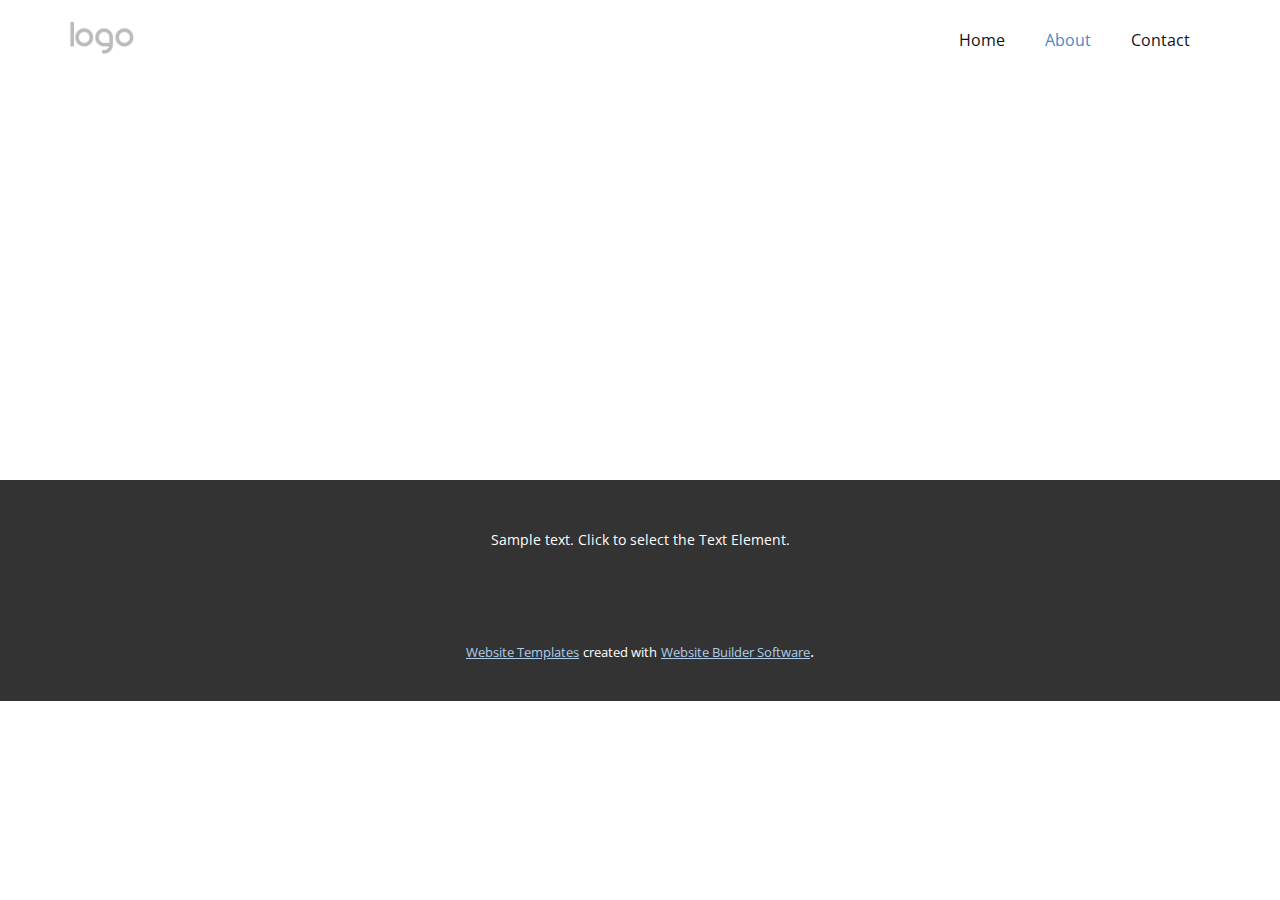
<file: About.html>
<!DOCTYPE html>
<html style="font-size: 16px;" lang="en"><head>
    <meta name="viewport" content="width=device-width, initial-scale=1.0">
    <meta charset="utf-8">
    <meta name="keywords" content="">
    <meta name="description" content="">
    <title>About</title>
    <link rel="stylesheet" href="nicepage.css" media="screen">
<link rel="stylesheet" href="About.css" media="screen">
    <script class="u-script" type="text/javascript" src="jquery.js" defer=""></script>
    <script class="u-script" type="text/javascript" src="nicepage.js" defer=""></script>
    <meta name="generator" content="Nicepage 5.13.1, nicepage.com">
    <link id="u-theme-google-font" rel="stylesheet" href="https://fonts.googleapis.com/css?family=Roboto:100,100i,300,300i,400,400i,500,500i,700,700i,900,900i|Open+Sans:300,300i,400,400i,500,500i,600,600i,700,700i,800,800i">
    
    
    <script type="application/ld+json">{
		"@context": "http://schema.org",
		"@type": "Organization",
		"name": "",
		"logo": "https://cdn1.vectorstock.com/i/1000x1000/75/20/super-gym-logo-vector-22387520.jpg"
}</script>
    <meta name="theme-color" content="#478ac9">
    <meta property="og:title" content="About">
    <meta property="og:type" content="website">
  <meta data-intl-tel-input-cdn-path="intlTelInput/"></head>
  <body class="u-body u-xl-mode" data-lang="en"><header class="u-clearfix u-header u-header" id="sec-0434"><div class="u-clearfix u-sheet u-valign-middle u-sheet-1">
        <a href="https://nicepage.com" class="u-image u-logo u-image-1">
          <img src="images/default-logo.png" class="u-logo-image u-logo-image-1">
        </a>
        <nav class="u-menu u-menu-dropdown u-offcanvas u-menu-1">
          <div class="menu-collapse" style="font-size: 1rem; letter-spacing: 0px;">
            <a class="u-button-style u-custom-left-right-menu-spacing u-custom-padding-bottom u-custom-top-bottom-menu-spacing u-nav-link u-text-active-palette-1-base u-text-hover-palette-2-base" href="#">
              <svg class="u-svg-link" viewBox="0 0 24 24"><use xmlns:xlink="http://www.w3.org/1999/xlink" xlink:href="#menu-hamburger"></use></svg>
              <svg class="u-svg-content" version="1.1" id="menu-hamburger" viewBox="0 0 16 16" x="0px" y="0px" xmlns:xlink="http://www.w3.org/1999/xlink" xmlns="http://www.w3.org/2000/svg"><g><rect y="1" width="16" height="2"></rect><rect y="7" width="16" height="2"></rect><rect y="13" width="16" height="2"></rect>
</g></svg>
            </a>
          </div>
          <div class="u-nav-container">
            <ul class="u-nav u-unstyled u-nav-1"><li class="u-nav-item"><a class="u-button-style u-nav-link u-text-active-palette-1-base u-text-hover-palette-2-base" href="Home.html" style="padding: 10px 20px;">Home</a>
</li><li class="u-nav-item"><a class="u-button-style u-nav-link u-text-active-palette-1-base u-text-hover-palette-2-base" href="About.html" style="padding: 10px 20px;">About</a>
</li><li class="u-nav-item"><a class="u-button-style u-nav-link u-text-active-palette-1-base u-text-hover-palette-2-base" href="Contact.html" style="padding: 10px 20px;">Contact</a>
</li></ul>
          </div>
          <div class="u-nav-container-collapse">
            <div class="u-black u-container-style u-inner-container-layout u-opacity u-opacity-95 u-sidenav">
              <div class="u-inner-container-layout u-sidenav-overflow">
                <div class="u-menu-close"></div>
                <ul class="u-align-center u-nav u-popupmenu-items u-unstyled u-nav-2"><li class="u-nav-item"><a class="u-button-style u-nav-link" href="Home.html">Home</a>
</li><li class="u-nav-item"><a class="u-button-style u-nav-link" href="About.html">About</a>
</li><li class="u-nav-item"><a class="u-button-style u-nav-link" href="Contact.html">Contact</a>
</li></ul>
              </div>
            </div>
            <div class="u-black u-menu-overlay u-opacity u-opacity-70"></div>
          </div>
        </nav>
      </div></header>
    <section class="u-clearfix u-section-1" id="sec-6552">
      <div class="u-clearfix u-sheet u-sheet-1"></div>
    </section>
    
    
    <footer class="u-align-center u-clearfix u-footer u-grey-80 u-footer" id="sec-eb89"><div class="u-clearfix u-sheet u-sheet-1">
        <p class="u-small-text u-text u-text-variant u-text-1">Sample text. Click to select the Text Element.</p>
      </div></footer>
    <section class="u-backlink u-clearfix u-grey-80">
      <a class="u-link" href="https://nicepage.com/website-templates" target="_blank">
        <span>Website Templates</span>
      </a>
      <p class="u-text">
        <span>created with</span>
      </p>
      <a class="u-link" href="" target="_blank">
        <span>Website Builder Software</span>
      </a>. 
    </section>
  
</body></html>
</file>
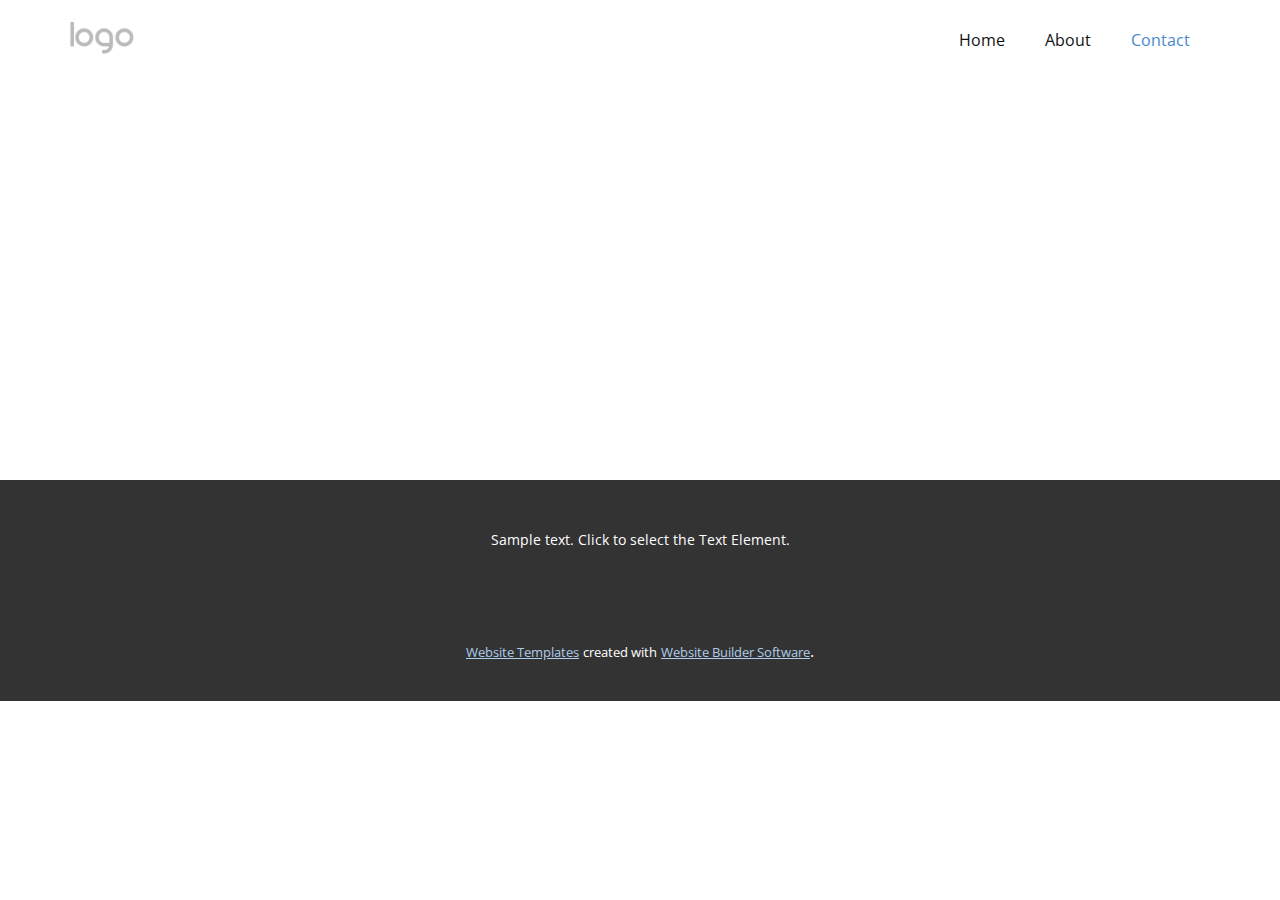
<file: Contact.html>
<!DOCTYPE html>
<html style="font-size: 16px;" lang="en"><head>
    <meta name="viewport" content="width=device-width, initial-scale=1.0">
    <meta charset="utf-8">
    <meta name="keywords" content="">
    <meta name="description" content="">
    <title>Contact</title>
    <link rel="stylesheet" href="nicepage.css" media="screen">
<link rel="stylesheet" href="Contact.css" media="screen">
    <script class="u-script" type="text/javascript" src="jquery.js" defer=""></script>
    <script class="u-script" type="text/javascript" src="nicepage.js" defer=""></script>
    <meta name="generator" content="Nicepage 5.13.1, nicepage.com">
    <link id="u-theme-google-font" rel="stylesheet" href="https://fonts.googleapis.com/css?family=Roboto:100,100i,300,300i,400,400i,500,500i,700,700i,900,900i|Open+Sans:300,300i,400,400i,500,500i,600,600i,700,700i,800,800i">
    
    
    <script type="application/ld+json">{
		"@context": "http://schema.org",
		"@type": "Organization",
		"name": "",
		"logo": "images/default-logo.png"
}</script>
    <meta name="theme-color" content="#478ac9">
    <meta property="og:title" content="Contact">
    <meta property="og:type" content="website">
  <meta data-intl-tel-input-cdn-path="intlTelInput/"></head>
  <body class="u-body u-xl-mode" data-lang="en"><header class="u-clearfix u-header u-header" id="sec-0434"><div class="u-clearfix u-sheet u-valign-middle u-sheet-1">
        <a href="https://nicepage.com" class="u-image u-logo u-image-1">
          <img src="images/default-logo.png" class="u-logo-image u-logo-image-1">
        </a>
        <nav class="u-menu u-menu-dropdown u-offcanvas u-menu-1">
          <div class="menu-collapse" style="font-size: 1rem; letter-spacing: 0px;">
            <a class="u-button-style u-custom-left-right-menu-spacing u-custom-padding-bottom u-custom-top-bottom-menu-spacing u-nav-link u-text-active-palette-1-base u-text-hover-palette-2-base" href="#">
              <svg class="u-svg-link" viewBox="0 0 24 24"><use xmlns:xlink="http://www.w3.org/1999/xlink" xlink:href="#menu-hamburger"></use></svg>
              <svg class="u-svg-content" version="1.1" id="menu-hamburger" viewBox="0 0 16 16" x="0px" y="0px" xmlns:xlink="http://www.w3.org/1999/xlink" xmlns="http://www.w3.org/2000/svg"><g><rect y="1" width="16" height="2"></rect><rect y="7" width="16" height="2"></rect><rect y="13" width="16" height="2"></rect>
</g></svg>
            </a>
          </div>
          <div class="u-nav-container">
            <ul class="u-nav u-unstyled u-nav-1"><li class="u-nav-item"><a class="u-button-style u-nav-link u-text-active-palette-1-base u-text-hover-palette-2-base" href="Home.html" style="padding: 10px 20px;">Home</a>
</li><li class="u-nav-item"><a class="u-button-style u-nav-link u-text-active-palette-1-base u-text-hover-palette-2-base" href="About.html" style="padding: 10px 20px;">About</a>
</li><li class="u-nav-item"><a class="u-button-style u-nav-link u-text-active-palette-1-base u-text-hover-palette-2-base" href="Contact.html" style="padding: 10px 20px;">Contact</a>
</li></ul>
          </div>
          <div class="u-nav-container-collapse">
            <div class="u-black u-container-style u-inner-container-layout u-opacity u-opacity-95 u-sidenav">
              <div class="u-inner-container-layout u-sidenav-overflow">
                <div class="u-menu-close"></div>
                <ul class="u-align-center u-nav u-popupmenu-items u-unstyled u-nav-2"><li class="u-nav-item"><a class="u-button-style u-nav-link" href="Home.html">Home</a>
</li><li class="u-nav-item"><a class="u-button-style u-nav-link" href="About.html">About</a>
</li><li class="u-nav-item"><a class="u-button-style u-nav-link" href="Contact.html">Contact</a>
</li></ul>
              </div>
            </div>
            <div class="u-black u-menu-overlay u-opacity u-opacity-70"></div>
          </div>
        </nav>
      </div></header>
    <section class="u-clearfix u-section-1" id="sec-71d1">
      <div class="u-clearfix u-sheet u-sheet-1"></div>
    </section>
    
    
    <footer class="u-align-center u-clearfix u-footer u-grey-80 u-footer" id="sec-eb89"><div class="u-clearfix u-sheet u-sheet-1">
        <p class="u-small-text u-text u-text-variant u-text-1">Sample text. Click to select the Text Element.</p>
      </div></footer>
    <section class="u-backlink u-clearfix u-grey-80">
      <a class="u-link" href="https://nicepage.com/website-templates" target="_blank">
        <span>Website Templates</span>
      </a>
      <p class="u-text">
        <span>created with</span>
      </p>
      <a class="u-link" href="" target="_blank">
        <span>Website Builder Software</span>
      </a>. 
    </section>
  
</body></html>
</file>
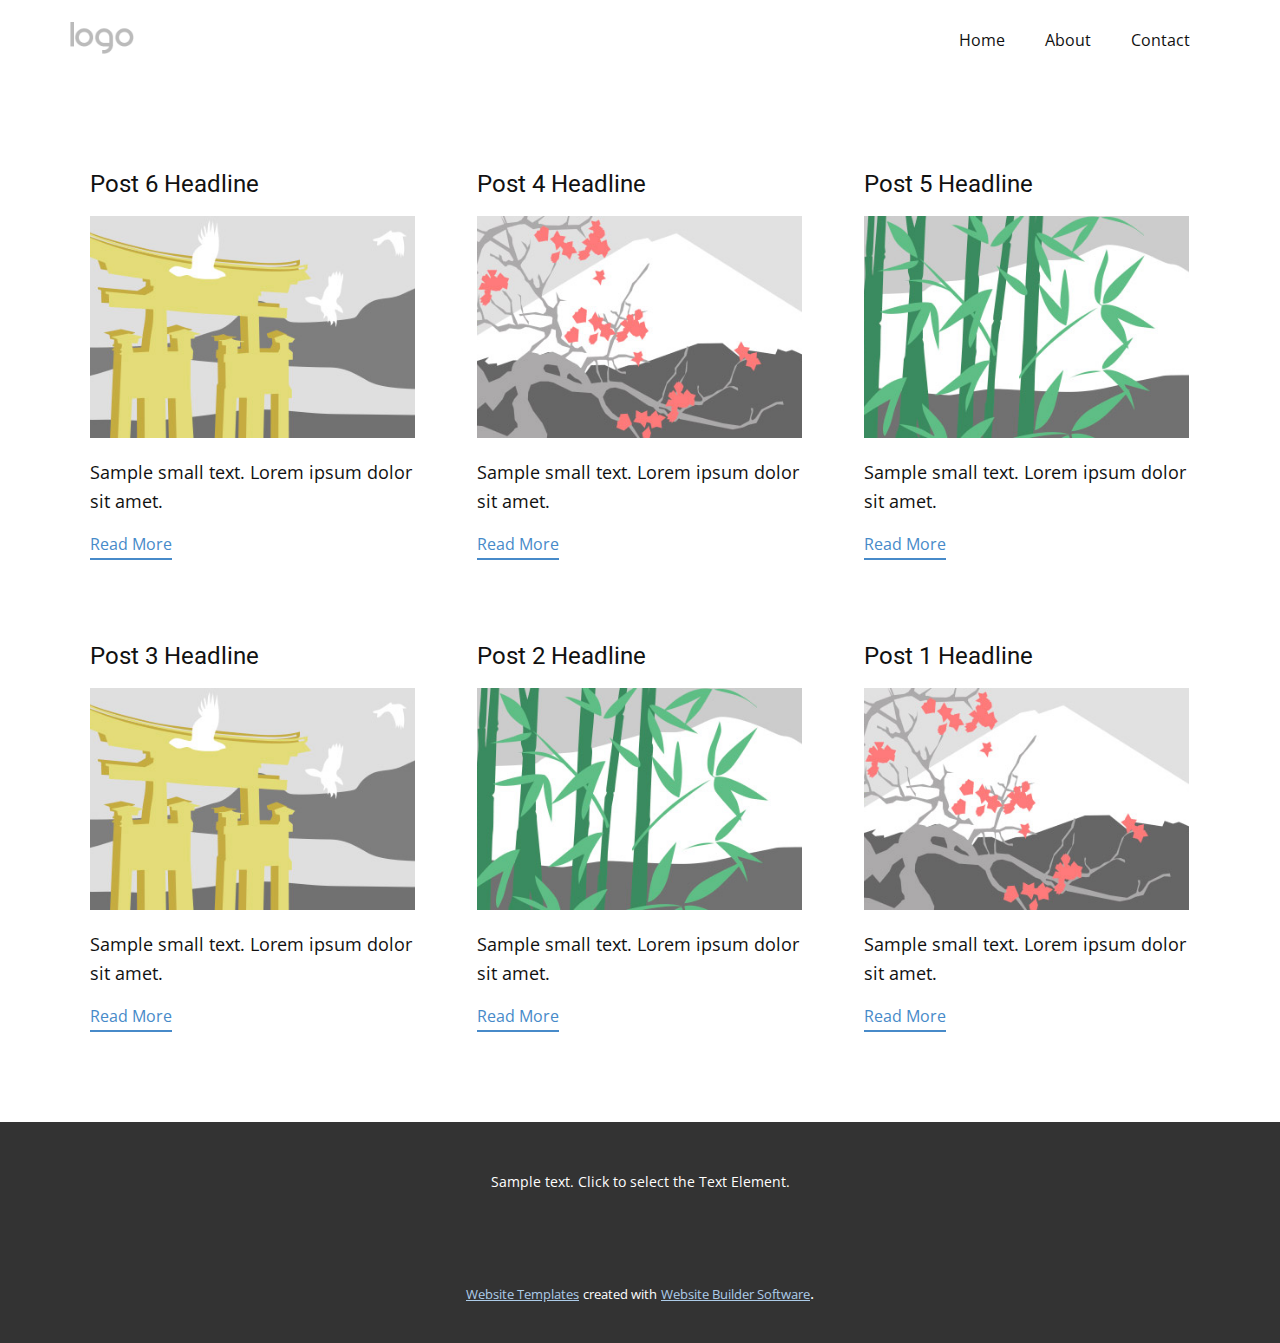
<file: blog/blog.html>
<!DOCTYPE html>
<html style="font-size: 16px;" lang="en"><head>
    <meta name="viewport" content="width=device-width, initial-scale=1.0">
    <meta charset="utf-8">
    <meta name="keywords" content="">
    <meta name="description" content="">
    <title>Blog Template</title>
    <link rel="stylesheet" href="../nicepage.css" media="screen">
<link rel="stylesheet" href="../Blog-Template.css" media="screen">
    <script class="u-script" type="text/javascript" src="../jquery.js" defer=""></script>
    <script class="u-script" type="text/javascript" src="../nicepage.js" defer=""></script>
    <meta name="generator" content="Nicepage 5.13.1, nicepage.com">
    <link id="u-theme-google-font" rel="stylesheet" href="https://fonts.googleapis.com/css?family=Roboto:100,100i,300,300i,400,400i,500,500i,700,700i,900,900i|Open+Sans:300,300i,400,400i,500,500i,600,600i,700,700i,800,800i">
    
    
    <script type="application/ld+json">{
		"@context": "http://schema.org",
		"@type": "Organization",
		"name": "",
		"logo": "images/default-logo.png"
}</script>
    <meta name="theme-color" content="#478ac9">
  <meta data-intl-tel-input-cdn-path="intlTelInput/"></head>
  <body class="u-body u-xl-mode" data-lang="en"><header class="u-clearfix u-header u-header" id="sec-0434"><div class="u-clearfix u-sheet u-valign-middle u-sheet-1">
        <a href="https://nicepage.com" class="u-image u-logo u-image-1">
          <img src="../images/default-logo.png" class="u-logo-image u-logo-image-1">
        </a>
        <nav class="u-menu u-menu-dropdown u-offcanvas u-menu-1">
          <div class="menu-collapse" style="font-size: 1rem; letter-spacing: 0px;">
            <a class="u-button-style u-custom-left-right-menu-spacing u-custom-padding-bottom u-custom-top-bottom-menu-spacing u-nav-link u-text-active-palette-1-base u-text-hover-palette-2-base" href="#">
              <svg class="u-svg-link" viewBox="0 0 24 24"><use xmlns:xlink="http://www.w3.org/1999/xlink" xlink:href="#menu-hamburger"></use></svg>
              <svg class="u-svg-content" version="1.1" id="menu-hamburger" viewBox="0 0 16 16" x="0px" y="0px" xmlns:xlink="http://www.w3.org/1999/xlink" xmlns="http://www.w3.org/2000/svg"><g><rect y="1" width="16" height="2"></rect><rect y="7" width="16" height="2"></rect><rect y="13" width="16" height="2"></rect>
</g></svg>
            </a>
          </div>
          <div class="u-nav-container">
            <ul class="u-nav u-unstyled u-nav-1"><li class="u-nav-item"><a class="u-button-style u-nav-link u-text-active-palette-1-base u-text-hover-palette-2-base" href="../Home.html" style="padding: 10px 20px;">Home</a>
</li><li class="u-nav-item"><a class="u-button-style u-nav-link u-text-active-palette-1-base u-text-hover-palette-2-base" href="../About.html" style="padding: 10px 20px;">About</a>
</li><li class="u-nav-item"><a class="u-button-style u-nav-link u-text-active-palette-1-base u-text-hover-palette-2-base" href="../Contact.html" style="padding: 10px 20px;">Contact</a>
</li></ul>
          </div>
          <div class="u-nav-container-collapse">
            <div class="u-black u-container-style u-inner-container-layout u-opacity u-opacity-95 u-sidenav">
              <div class="u-inner-container-layout u-sidenav-overflow">
                <div class="u-menu-close"></div>
                <ul class="u-align-center u-nav u-popupmenu-items u-unstyled u-nav-2"><li class="u-nav-item"><a class="u-button-style u-nav-link" href="../Home.html">Home</a>
</li><li class="u-nav-item"><a class="u-button-style u-nav-link" href="../About.html">About</a>
</li><li class="u-nav-item"><a class="u-button-style u-nav-link" href="../Contact.html">Contact</a>
</li></ul>
              </div>
            </div>
            <div class="u-black u-menu-overlay u-opacity u-opacity-70"></div>
          </div>
        </nav>
      </div></header>
    <section class="u-clearfix u-section-1" id="sec-2346">
      <div class="u-clearfix u-sheet u-valign-middle u-sheet-1"><!--blog--><!--blog_options_json--><!--{"type":"Recent","source":"","tags":"","count":""}--><!--/blog_options_json-->
        <div class="u-blog u-expanded-width u-repeater u-repeater-1"><!--blog_post-->
          <div class="u-blog-post u-container-style u-repeater-item u-white u-repeater-item-1">
            <div class="u-container-layout u-similar-container u-valign-top u-container-layout-1"><!--blog_post_header-->
              <h4 class="u-blog-control u-text u-text-1">
                <a class="u-post-header-link" href="../blog/post-5.html">Post 6 Headline</a>
              </h4><!--/blog_post_header--><!--blog_post_image-->
              <a class="u-post-header-link" href="../blog/post-5.html"><img alt="" class="u-blog-control u-expanded-width u-image u-image-default u-image-1" src="../images/8ad73f3c.jpeg"></a><!--/blog_post_image--><!--blog_post_content-->
              <div class="u-blog-control u-post-content u-text u-text-2 fr-view">Sample small text. Lorem ipsum dolor sit amet.</div><!--/blog_post_content--><!--blog_post_readmore-->
              <a href="../blog/post-5.html" class="u-blog-control u-border-2 u-border-palette-1-base u-btn u-btn-rectangle u-button-style u-none u-btn-1"><!--blog_post_readmore_content--><!--options_json--><!--{"content":"","defaultValue":"Read More"}--><!--/options_json-->Read More<!--/blog_post_readmore_content--></a><!--/blog_post_readmore-->
            </div>
          </div><div class="u-blog-post u-container-style u-repeater-item u-video-cover u-white">
            <div class="u-container-layout u-similar-container u-valign-top u-container-layout-2"><!--blog_post_header-->
              <h4 class="u-blog-control u-text u-text-3">
                <a class="u-post-header-link" href="../blog/post-3.html">Post 4 Headline</a>
              </h4><!--/blog_post_header--><!--blog_post_image-->
              <a class="u-post-header-link" href="../blog/post-3.html"><img alt="" class="u-blog-control u-expanded-width u-image u-image-default u-image-2" src="../images/0fd3416c.jpeg"></a><!--/blog_post_image--><!--blog_post_content-->
              <div class="u-blog-control u-post-content u-text u-text-4 fr-view">Sample small text. Lorem ipsum dolor sit amet.</div><!--/blog_post_content--><!--blog_post_readmore-->
              <a href="../blog/post-3.html" class="u-blog-control u-border-2 u-border-palette-1-base u-btn u-btn-rectangle u-button-style u-none u-btn-2"><!--blog_post_readmore_content--><!--options_json--><!--{"content":"","defaultValue":"Read More"}--><!--/options_json-->Read More<!--/blog_post_readmore_content--></a><!--/blog_post_readmore-->
            </div>
          </div><div class="u-blog-post u-container-style u-repeater-item u-video-cover u-white">
            <div class="u-container-layout u-similar-container u-valign-top u-container-layout-3"><!--blog_post_header-->
              <h4 class="u-blog-control u-text u-text-5">
                <a class="u-post-header-link" href="../blog/post-4.html">Post 5 Headline</a>
              </h4><!--/blog_post_header--><!--blog_post_image-->
              <a class="u-post-header-link" href="../blog/post-4.html"><img alt="" class="u-blog-control u-expanded-width u-image u-image-default u-image-3" src="../images/68f64b9d.jpeg"></a><!--/blog_post_image--><!--blog_post_content-->
              <div class="u-blog-control u-post-content u-text u-text-6 fr-view">Sample small text. Lorem ipsum dolor sit amet.</div><!--/blog_post_content--><!--blog_post_readmore-->
              <a href="../blog/post-4.html" class="u-blog-control u-border-2 u-border-palette-1-base u-btn u-btn-rectangle u-button-style u-none u-btn-3"><!--blog_post_readmore_content--><!--options_json--><!--{"content":"","defaultValue":"Read More"}--><!--/options_json-->Read More<!--/blog_post_readmore_content--></a><!--/blog_post_readmore-->
            </div>
          </div><div class="u-blog-post u-container-style u-repeater-item u-white u-repeater-item-1">
            <div class="u-container-layout u-similar-container u-valign-top u-container-layout-1"><!--blog_post_header-->
              <h4 class="u-blog-control u-text u-text-1">
                <a class="u-post-header-link" href="../blog/post-2.html">Post 3 Headline</a>
              </h4><!--/blog_post_header--><!--blog_post_image-->
              <a class="u-post-header-link" href="../blog/post-2.html"><img alt="" class="u-blog-control u-expanded-width u-image u-image-default u-image-1" src="../images/8ad73f3c.jpeg"></a><!--/blog_post_image--><!--blog_post_content-->
              <div class="u-blog-control u-post-content u-text u-text-2 fr-view">Sample small text. Lorem ipsum dolor sit amet.</div><!--/blog_post_content--><!--blog_post_readmore-->
              <a href="../blog/post-2.html" class="u-blog-control u-border-2 u-border-palette-1-base u-btn u-btn-rectangle u-button-style u-none u-btn-1"><!--blog_post_readmore_content--><!--options_json--><!--{"content":"","defaultValue":"Read More"}--><!--/options_json-->Read More<!--/blog_post_readmore_content--></a><!--/blog_post_readmore-->
            </div>
          </div><div class="u-blog-post u-container-style u-repeater-item u-video-cover u-white">
            <div class="u-container-layout u-similar-container u-valign-top u-container-layout-2"><!--blog_post_header-->
              <h4 class="u-blog-control u-text u-text-3">
                <a class="u-post-header-link" href="../blog/post-1.html">Post 2 Headline</a>
              </h4><!--/blog_post_header--><!--blog_post_image-->
              <a class="u-post-header-link" href="../blog/post-1.html"><img alt="" class="u-blog-control u-expanded-width u-image u-image-default u-image-2" src="../images/68f64b9d.jpeg"></a><!--/blog_post_image--><!--blog_post_content-->
              <div class="u-blog-control u-post-content u-text u-text-4 fr-view">Sample small text. Lorem ipsum dolor sit amet.</div><!--/blog_post_content--><!--blog_post_readmore-->
              <a href="../blog/post-1.html" class="u-blog-control u-border-2 u-border-palette-1-base u-btn u-btn-rectangle u-button-style u-none u-btn-2"><!--blog_post_readmore_content--><!--options_json--><!--{"content":"","defaultValue":"Read More"}--><!--/options_json-->Read More<!--/blog_post_readmore_content--></a><!--/blog_post_readmore-->
            </div>
          </div><div class="u-blog-post u-container-style u-repeater-item u-video-cover u-white">
            <div class="u-container-layout u-similar-container u-valign-top u-container-layout-3"><!--blog_post_header-->
              <h4 class="u-blog-control u-text u-text-5">
                <a class="u-post-header-link" href="../blog/post.html">Post 1 Headline</a>
              </h4><!--/blog_post_header--><!--blog_post_image-->
              <a class="u-post-header-link" href="../blog/post.html"><img alt="" class="u-blog-control u-expanded-width u-image u-image-default u-image-3" src="../images/0fd3416c.jpeg"></a><!--/blog_post_image--><!--blog_post_content-->
              <div class="u-blog-control u-post-content u-text u-text-6 fr-view">Sample small text. Lorem ipsum dolor sit amet.</div><!--/blog_post_content--><!--blog_post_readmore-->
              <a href="../blog/post.html" class="u-blog-control u-border-2 u-border-palette-1-base u-btn u-btn-rectangle u-button-style u-none u-btn-3"><!--blog_post_readmore_content--><!--options_json--><!--{"content":"","defaultValue":"Read More"}--><!--/options_json-->Read More<!--/blog_post_readmore_content--></a><!--/blog_post_readmore-->
            </div>
          </div><!--/blog_post--><!--blog_post-->
          <!--/blog_post--><!--blog_post-->
          <!--/blog_post-->
        </div><!--/blog-->
      </div>
    </section>
    
    
    <footer class="u-align-center u-clearfix u-footer u-grey-80 u-footer" id="sec-eb89"><div class="u-clearfix u-sheet u-sheet-1">
        <p class="u-small-text u-text u-text-variant u-text-1">Sample text. Click to select the Text Element.</p>
      </div></footer>
    <section class="u-backlink u-clearfix u-grey-80">
      <a class="u-link" href="https://nicepage.com/website-templates" target="_blank">
        <span>Website Templates</span>
      </a>
      <p class="u-text">
        <span>created with</span>
      </p>
      <a class="u-link" href="" target="_blank">
        <span>Website Builder Software</span>
      </a>. 
    </section>
  
</body></html>
</file>
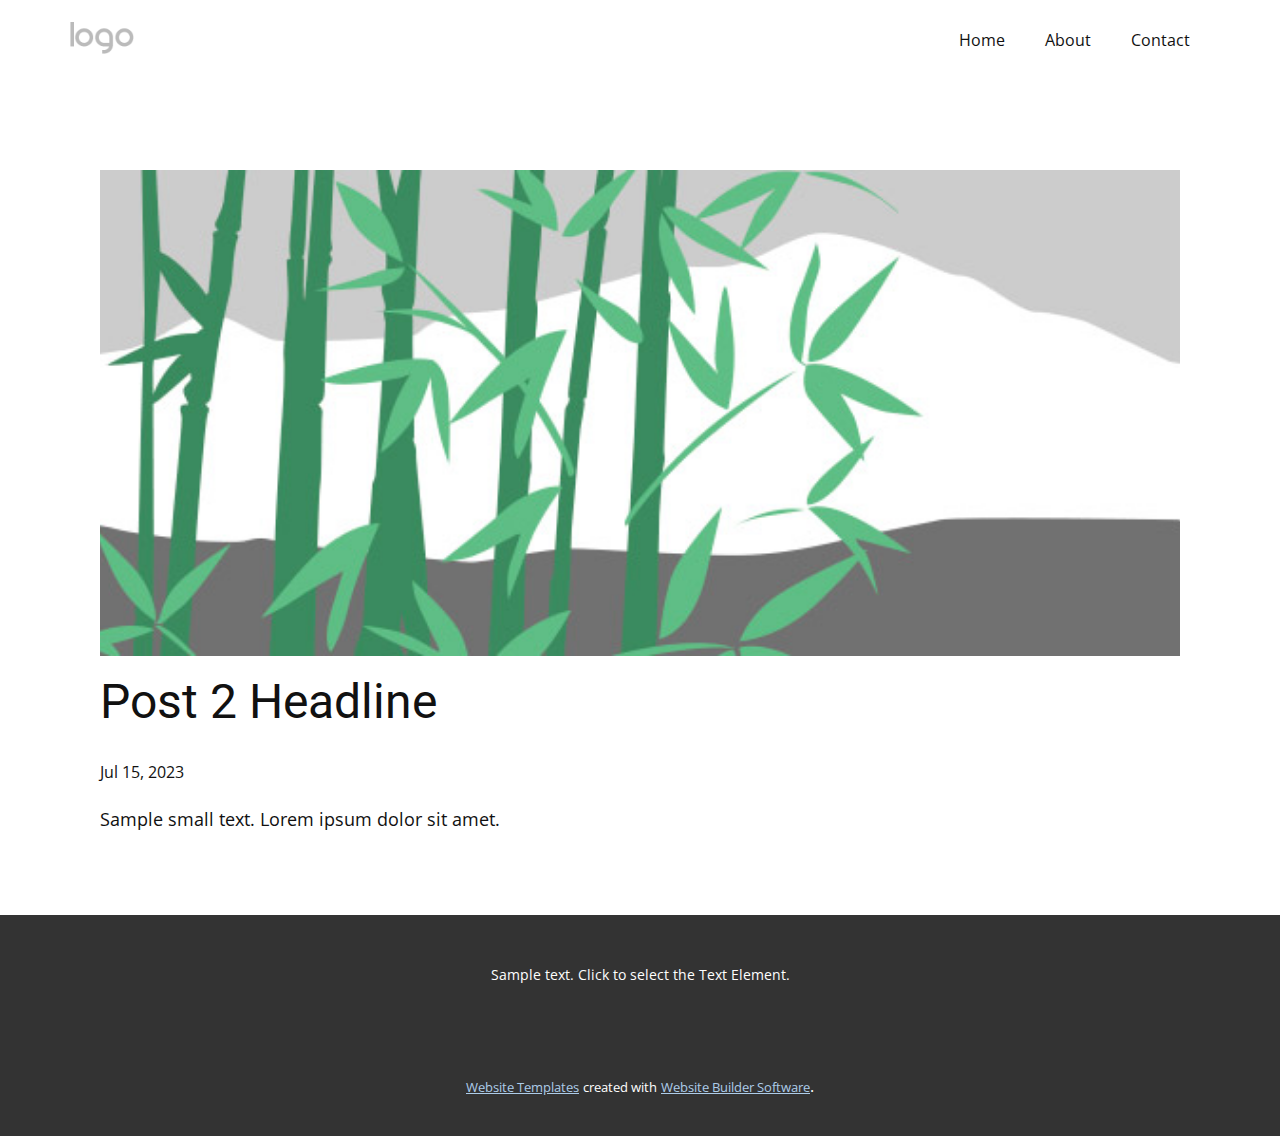
<file: blog/post-1.html>
<!DOCTYPE html>
<html style="font-size: 16px;" lang="en"><head>
    <meta name="viewport" content="width=device-width, initial-scale=1.0">
    <meta charset="utf-8">
    <meta name="keywords" content="Post 1 Headline">
    <meta name="description" content="">
    <title>Post 2 Headline</title>
    <link rel="stylesheet" href="../nicepage.css" media="screen">
<link rel="stylesheet" href="../Post-Template.css" media="screen">
    <script class="u-script" type="text/javascript" src="../jquery.js" defer=""></script>
    <script class="u-script" type="text/javascript" src="../nicepage.js" defer=""></script>
    <meta name="generator" content="Nicepage 5.13.1, nicepage.com">
    <link id="u-theme-google-font" rel="stylesheet" href="https://fonts.googleapis.com/css?family=Roboto:100,100i,300,300i,400,400i,500,500i,700,700i,900,900i|Open+Sans:300,300i,400,400i,500,500i,600,600i,700,700i,800,800i">
    
    
    <script type="application/ld+json">{
		"@context": "http://schema.org",
		"@type": "Organization",
		"name": "",
		"logo": "images/default-logo.png"
}</script>
    <meta name="theme-color" content="#478ac9">
  <meta data-intl-tel-input-cdn-path="intlTelInput/"></head>
  <body class="u-body u-xl-mode" data-lang="en"><header class="u-clearfix u-header u-header" id="sec-0434"><div class="u-clearfix u-sheet u-valign-middle u-sheet-1">
        <a href="https://nicepage.com" class="u-image u-logo u-image-1">
          <img src="../images/default-logo.png" class="u-logo-image u-logo-image-1">
        </a>
        <nav class="u-menu u-menu-dropdown u-offcanvas u-menu-1">
          <div class="menu-collapse" style="font-size: 1rem; letter-spacing: 0px;">
            <a class="u-button-style u-custom-left-right-menu-spacing u-custom-padding-bottom u-custom-top-bottom-menu-spacing u-nav-link u-text-active-palette-1-base u-text-hover-palette-2-base" href="#">
              <svg class="u-svg-link" viewBox="0 0 24 24"><use xmlns:xlink="http://www.w3.org/1999/xlink" xlink:href="#menu-hamburger"></use></svg>
              <svg class="u-svg-content" version="1.1" id="menu-hamburger" viewBox="0 0 16 16" x="0px" y="0px" xmlns:xlink="http://www.w3.org/1999/xlink" xmlns="http://www.w3.org/2000/svg"><g><rect y="1" width="16" height="2"></rect><rect y="7" width="16" height="2"></rect><rect y="13" width="16" height="2"></rect>
</g></svg>
            </a>
          </div>
          <div class="u-nav-container">
            <ul class="u-nav u-unstyled u-nav-1"><li class="u-nav-item"><a class="u-button-style u-nav-link u-text-active-palette-1-base u-text-hover-palette-2-base" href="../Home.html" style="padding: 10px 20px;">Home</a>
</li><li class="u-nav-item"><a class="u-button-style u-nav-link u-text-active-palette-1-base u-text-hover-palette-2-base" href="../About.html" style="padding: 10px 20px;">About</a>
</li><li class="u-nav-item"><a class="u-button-style u-nav-link u-text-active-palette-1-base u-text-hover-palette-2-base" href="../Contact.html" style="padding: 10px 20px;">Contact</a>
</li></ul>
          </div>
          <div class="u-nav-container-collapse">
            <div class="u-black u-container-style u-inner-container-layout u-opacity u-opacity-95 u-sidenav">
              <div class="u-inner-container-layout u-sidenav-overflow">
                <div class="u-menu-close"></div>
                <ul class="u-align-center u-nav u-popupmenu-items u-unstyled u-nav-2"><li class="u-nav-item"><a class="u-button-style u-nav-link" href="../Home.html">Home</a>
</li><li class="u-nav-item"><a class="u-button-style u-nav-link" href="../About.html">About</a>
</li><li class="u-nav-item"><a class="u-button-style u-nav-link" href="../Contact.html">Contact</a>
</li></ul>
              </div>
            </div>
            <div class="u-black u-menu-overlay u-opacity u-opacity-70"></div>
          </div>
        </nav>
      </div></header>
    <section class="u-align-center u-clearfix u-section-1" id="sec-1155">
      <div class="u-clearfix u-sheet u-valign-middle-md u-valign-middle-sm u-valign-middle-xs u-sheet-1"><!--post_details--><!--post_details_options_json--><!--{"source":""}--><!--/post_details_options_json--><!--blog_post-->
        <div class="u-container-style u-expanded-width u-post-details u-post-details-1">
          <div class="u-container-layout u-valign-middle u-container-layout-1"><!--blog_post_image-->
            <img alt="" class="u-blog-control u-expanded-width u-image u-image-default u-image-1" src="../images/68f64b9d.jpeg"><!--/blog_post_image--><!--blog_post_header-->
            <h2 class="u-blog-control u-text u-text-1">Post 2 Headline</h2><!--/blog_post_header--><!--blog_post_metadata-->
            <div class="u-blog-control u-metadata u-metadata-1"><!--blog_post_metadata_date-->
              <span class="u-meta-date u-meta-icon">Jul 15, 2023</span><!--/blog_post_metadata_date--><!--blog_post_metadata_category-->
              <!--/blog_post_metadata_category--><!--blog_post_metadata_comments-->
              <!--/blog_post_metadata_comments-->
            </div><!--/blog_post_metadata--><!--blog_post_content-->
            <div class="u-align-justify u-blog-control u-post-content u-text u-text-2 fr-view">
  Sample small text. Lorem ipsum dolor sit amet.
  </div><!--/blog_post_content-->
          </div>
        </div><!--/blog_post--><!--/post_details-->
      </div>
    </section>
    
    
    <footer class="u-align-center u-clearfix u-footer u-grey-80 u-footer" id="sec-eb89"><div class="u-clearfix u-sheet u-sheet-1">
        <p class="u-small-text u-text u-text-variant u-text-1">Sample text. Click to select the Text Element.</p>
      </div></footer>
    <section class="u-backlink u-clearfix u-grey-80">
      <a class="u-link" href="https://nicepage.com/website-templates" target="_blank">
        <span>Website Templates</span>
      </a>
      <p class="u-text">
        <span>created with</span>
      </p>
      <a class="u-link" href="" target="_blank">
        <span>Website Builder Software</span>
      </a>. 
    </section>
  
</body></html>
</file>
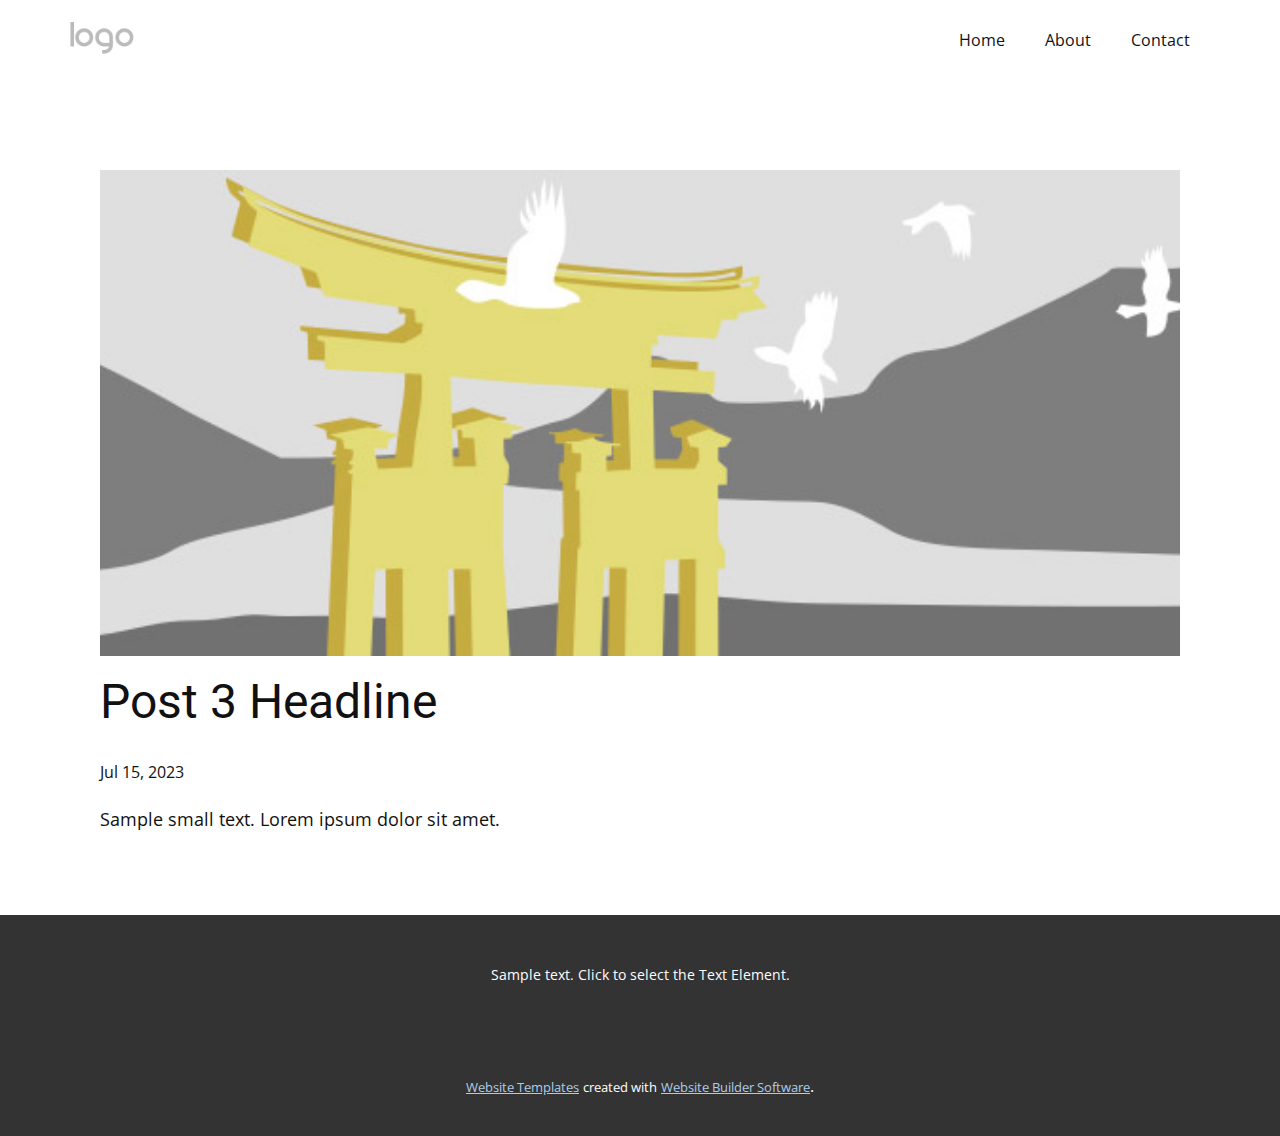
<file: blog/post-2.html>
<!DOCTYPE html>
<html style="font-size: 16px;" lang="en"><head>
    <meta name="viewport" content="width=device-width, initial-scale=1.0">
    <meta charset="utf-8">
    <meta name="keywords" content="Post 1 Headline">
    <meta name="description" content="">
    <title>Post 3 Headline</title>
    <link rel="stylesheet" href="../nicepage.css" media="screen">
<link rel="stylesheet" href="../Post-Template.css" media="screen">
    <script class="u-script" type="text/javascript" src="../jquery.js" defer=""></script>
    <script class="u-script" type="text/javascript" src="../nicepage.js" defer=""></script>
    <meta name="generator" content="Nicepage 5.13.1, nicepage.com">
    <link id="u-theme-google-font" rel="stylesheet" href="https://fonts.googleapis.com/css?family=Roboto:100,100i,300,300i,400,400i,500,500i,700,700i,900,900i|Open+Sans:300,300i,400,400i,500,500i,600,600i,700,700i,800,800i">
    
    
    <script type="application/ld+json">{
		"@context": "http://schema.org",
		"@type": "Organization",
		"name": "",
		"logo": "images/default-logo.png"
}</script>
    <meta name="theme-color" content="#478ac9">
  <meta data-intl-tel-input-cdn-path="intlTelInput/"></head>
  <body class="u-body u-xl-mode" data-lang="en"><header class="u-clearfix u-header u-header" id="sec-0434"><div class="u-clearfix u-sheet u-valign-middle u-sheet-1">
        <a href="https://nicepage.com" class="u-image u-logo u-image-1">
          <img src="../images/default-logo.png" class="u-logo-image u-logo-image-1">
        </a>
        <nav class="u-menu u-menu-dropdown u-offcanvas u-menu-1">
          <div class="menu-collapse" style="font-size: 1rem; letter-spacing: 0px;">
            <a class="u-button-style u-custom-left-right-menu-spacing u-custom-padding-bottom u-custom-top-bottom-menu-spacing u-nav-link u-text-active-palette-1-base u-text-hover-palette-2-base" href="#">
              <svg class="u-svg-link" viewBox="0 0 24 24"><use xmlns:xlink="http://www.w3.org/1999/xlink" xlink:href="#menu-hamburger"></use></svg>
              <svg class="u-svg-content" version="1.1" id="menu-hamburger" viewBox="0 0 16 16" x="0px" y="0px" xmlns:xlink="http://www.w3.org/1999/xlink" xmlns="http://www.w3.org/2000/svg"><g><rect y="1" width="16" height="2"></rect><rect y="7" width="16" height="2"></rect><rect y="13" width="16" height="2"></rect>
</g></svg>
            </a>
          </div>
          <div class="u-nav-container">
            <ul class="u-nav u-unstyled u-nav-1"><li class="u-nav-item"><a class="u-button-style u-nav-link u-text-active-palette-1-base u-text-hover-palette-2-base" href="../Home.html" style="padding: 10px 20px;">Home</a>
</li><li class="u-nav-item"><a class="u-button-style u-nav-link u-text-active-palette-1-base u-text-hover-palette-2-base" href="../About.html" style="padding: 10px 20px;">About</a>
</li><li class="u-nav-item"><a class="u-button-style u-nav-link u-text-active-palette-1-base u-text-hover-palette-2-base" href="../Contact.html" style="padding: 10px 20px;">Contact</a>
</li></ul>
          </div>
          <div class="u-nav-container-collapse">
            <div class="u-black u-container-style u-inner-container-layout u-opacity u-opacity-95 u-sidenav">
              <div class="u-inner-container-layout u-sidenav-overflow">
                <div class="u-menu-close"></div>
                <ul class="u-align-center u-nav u-popupmenu-items u-unstyled u-nav-2"><li class="u-nav-item"><a class="u-button-style u-nav-link" href="../Home.html">Home</a>
</li><li class="u-nav-item"><a class="u-button-style u-nav-link" href="../About.html">About</a>
</li><li class="u-nav-item"><a class="u-button-style u-nav-link" href="../Contact.html">Contact</a>
</li></ul>
              </div>
            </div>
            <div class="u-black u-menu-overlay u-opacity u-opacity-70"></div>
          </div>
        </nav>
      </div></header>
    <section class="u-align-center u-clearfix u-section-1" id="sec-1155">
      <div class="u-clearfix u-sheet u-valign-middle-md u-valign-middle-sm u-valign-middle-xs u-sheet-1"><!--post_details--><!--post_details_options_json--><!--{"source":""}--><!--/post_details_options_json--><!--blog_post-->
        <div class="u-container-style u-expanded-width u-post-details u-post-details-1">
          <div class="u-container-layout u-valign-middle u-container-layout-1"><!--blog_post_image-->
            <img alt="" class="u-blog-control u-expanded-width u-image u-image-default u-image-1" src="../images/8ad73f3c.jpeg"><!--/blog_post_image--><!--blog_post_header-->
            <h2 class="u-blog-control u-text u-text-1">Post 3 Headline</h2><!--/blog_post_header--><!--blog_post_metadata-->
            <div class="u-blog-control u-metadata u-metadata-1"><!--blog_post_metadata_date-->
              <span class="u-meta-date u-meta-icon">Jul 15, 2023</span><!--/blog_post_metadata_date--><!--blog_post_metadata_category-->
              <!--/blog_post_metadata_category--><!--blog_post_metadata_comments-->
              <!--/blog_post_metadata_comments-->
            </div><!--/blog_post_metadata--><!--blog_post_content-->
            <div class="u-align-justify u-blog-control u-post-content u-text u-text-2 fr-view">
  Sample small text. Lorem ipsum dolor sit amet.
  </div><!--/blog_post_content-->
          </div>
        </div><!--/blog_post--><!--/post_details-->
      </div>
    </section>
    
    
    <footer class="u-align-center u-clearfix u-footer u-grey-80 u-footer" id="sec-eb89"><div class="u-clearfix u-sheet u-sheet-1">
        <p class="u-small-text u-text u-text-variant u-text-1">Sample text. Click to select the Text Element.</p>
      </div></footer>
    <section class="u-backlink u-clearfix u-grey-80">
      <a class="u-link" href="https://nicepage.com/website-templates" target="_blank">
        <span>Website Templates</span>
      </a>
      <p class="u-text">
        <span>created with</span>
      </p>
      <a class="u-link" href="" target="_blank">
        <span>Website Builder Software</span>
      </a>. 
    </section>
  
</body></html>
</file>
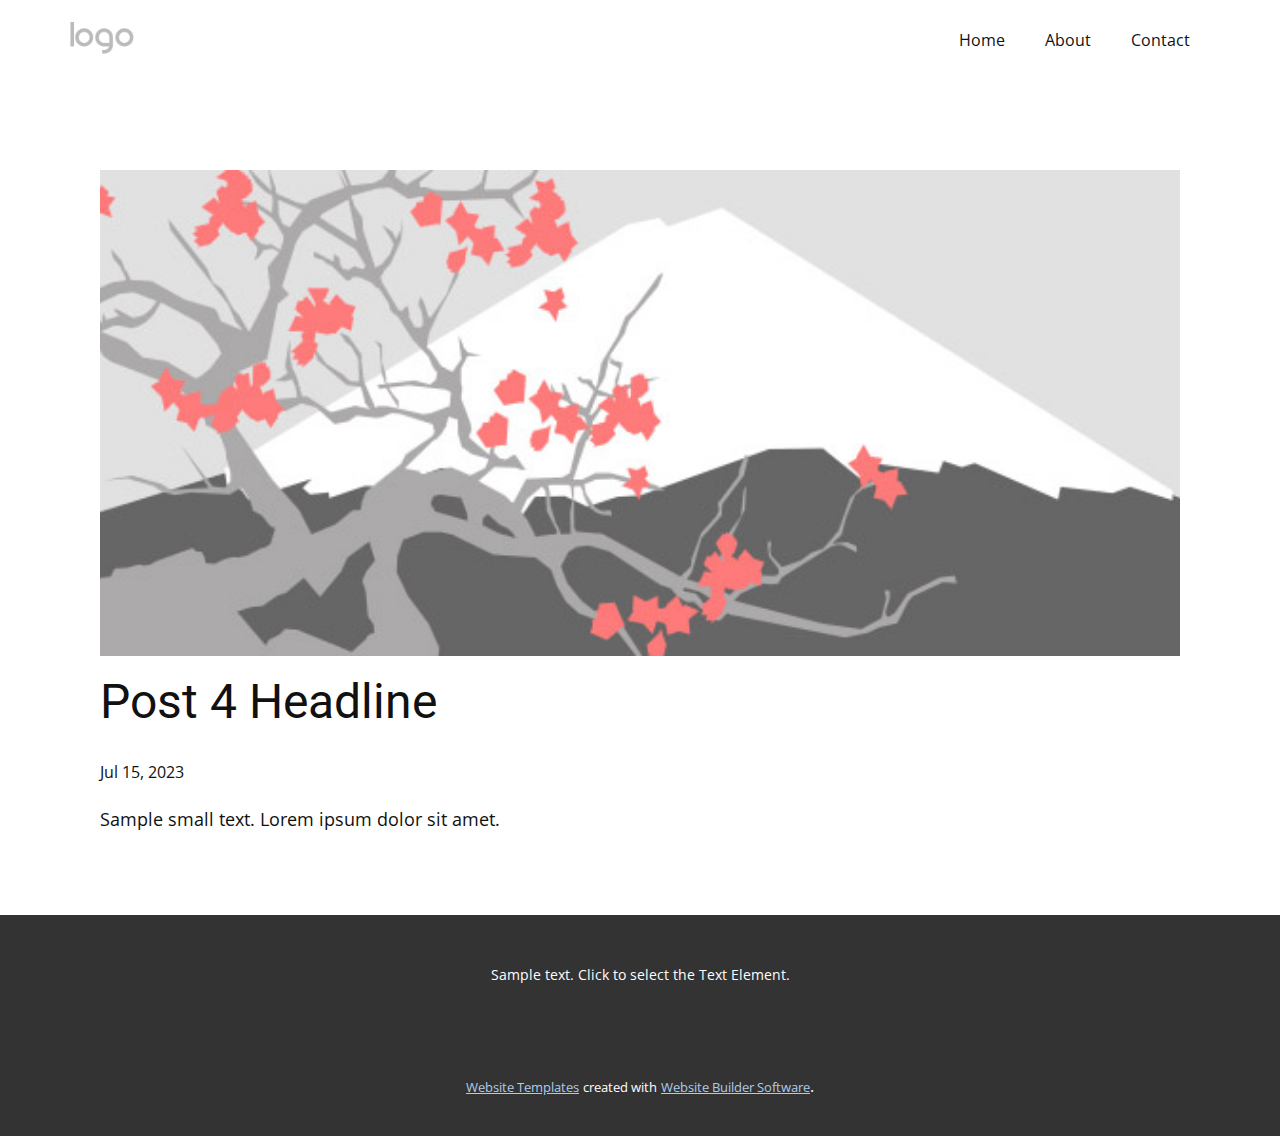
<file: blog/post-3.html>
<!DOCTYPE html>
<html style="font-size: 16px;" lang="en"><head>
    <meta name="viewport" content="width=device-width, initial-scale=1.0">
    <meta charset="utf-8">
    <meta name="keywords" content="Post 1 Headline">
    <meta name="description" content="">
    <title>Post 4 Headline</title>
    <link rel="stylesheet" href="../nicepage.css" media="screen">
<link rel="stylesheet" href="../Post-Template.css" media="screen">
    <script class="u-script" type="text/javascript" src="../jquery.js" defer=""></script>
    <script class="u-script" type="text/javascript" src="../nicepage.js" defer=""></script>
    <meta name="generator" content="Nicepage 5.13.1, nicepage.com">
    <link id="u-theme-google-font" rel="stylesheet" href="https://fonts.googleapis.com/css?family=Roboto:100,100i,300,300i,400,400i,500,500i,700,700i,900,900i|Open+Sans:300,300i,400,400i,500,500i,600,600i,700,700i,800,800i">
    
    
    <script type="application/ld+json">{
		"@context": "http://schema.org",
		"@type": "Organization",
		"name": "",
		"logo": "images/default-logo.png"
}</script>
    <meta name="theme-color" content="#478ac9">
  <meta data-intl-tel-input-cdn-path="intlTelInput/"></head>
  <body class="u-body u-xl-mode" data-lang="en"><header class="u-clearfix u-header u-header" id="sec-0434"><div class="u-clearfix u-sheet u-valign-middle u-sheet-1">
        <a href="https://nicepage.com" class="u-image u-logo u-image-1">
          <img src="../images/default-logo.png" class="u-logo-image u-logo-image-1">
        </a>
        <nav class="u-menu u-menu-dropdown u-offcanvas u-menu-1">
          <div class="menu-collapse" style="font-size: 1rem; letter-spacing: 0px;">
            <a class="u-button-style u-custom-left-right-menu-spacing u-custom-padding-bottom u-custom-top-bottom-menu-spacing u-nav-link u-text-active-palette-1-base u-text-hover-palette-2-base" href="#">
              <svg class="u-svg-link" viewBox="0 0 24 24"><use xmlns:xlink="http://www.w3.org/1999/xlink" xlink:href="#menu-hamburger"></use></svg>
              <svg class="u-svg-content" version="1.1" id="menu-hamburger" viewBox="0 0 16 16" x="0px" y="0px" xmlns:xlink="http://www.w3.org/1999/xlink" xmlns="http://www.w3.org/2000/svg"><g><rect y="1" width="16" height="2"></rect><rect y="7" width="16" height="2"></rect><rect y="13" width="16" height="2"></rect>
</g></svg>
            </a>
          </div>
          <div class="u-nav-container">
            <ul class="u-nav u-unstyled u-nav-1"><li class="u-nav-item"><a class="u-button-style u-nav-link u-text-active-palette-1-base u-text-hover-palette-2-base" href="../Home.html" style="padding: 10px 20px;">Home</a>
</li><li class="u-nav-item"><a class="u-button-style u-nav-link u-text-active-palette-1-base u-text-hover-palette-2-base" href="../About.html" style="padding: 10px 20px;">About</a>
</li><li class="u-nav-item"><a class="u-button-style u-nav-link u-text-active-palette-1-base u-text-hover-palette-2-base" href="../Contact.html" style="padding: 10px 20px;">Contact</a>
</li></ul>
          </div>
          <div class="u-nav-container-collapse">
            <div class="u-black u-container-style u-inner-container-layout u-opacity u-opacity-95 u-sidenav">
              <div class="u-inner-container-layout u-sidenav-overflow">
                <div class="u-menu-close"></div>
                <ul class="u-align-center u-nav u-popupmenu-items u-unstyled u-nav-2"><li class="u-nav-item"><a class="u-button-style u-nav-link" href="../Home.html">Home</a>
</li><li class="u-nav-item"><a class="u-button-style u-nav-link" href="../About.html">About</a>
</li><li class="u-nav-item"><a class="u-button-style u-nav-link" href="../Contact.html">Contact</a>
</li></ul>
              </div>
            </div>
            <div class="u-black u-menu-overlay u-opacity u-opacity-70"></div>
          </div>
        </nav>
      </div></header>
    <section class="u-align-center u-clearfix u-section-1" id="sec-1155">
      <div class="u-clearfix u-sheet u-valign-middle-md u-valign-middle-sm u-valign-middle-xs u-sheet-1"><!--post_details--><!--post_details_options_json--><!--{"source":""}--><!--/post_details_options_json--><!--blog_post-->
        <div class="u-container-style u-expanded-width u-post-details u-post-details-1">
          <div class="u-container-layout u-valign-middle u-container-layout-1"><!--blog_post_image-->
            <img alt="" class="u-blog-control u-expanded-width u-image u-image-default u-image-1" src="../images/0fd3416c.jpeg"><!--/blog_post_image--><!--blog_post_header-->
            <h2 class="u-blog-control u-text u-text-1">Post 4 Headline</h2><!--/blog_post_header--><!--blog_post_metadata-->
            <div class="u-blog-control u-metadata u-metadata-1"><!--blog_post_metadata_date-->
              <span class="u-meta-date u-meta-icon">Jul 15, 2023</span><!--/blog_post_metadata_date--><!--blog_post_metadata_category-->
              <!--/blog_post_metadata_category--><!--blog_post_metadata_comments-->
              <!--/blog_post_metadata_comments-->
            </div><!--/blog_post_metadata--><!--blog_post_content-->
            <div class="u-align-justify u-blog-control u-post-content u-text u-text-2 fr-view">
  Sample small text. Lorem ipsum dolor sit amet.
  </div><!--/blog_post_content-->
          </div>
        </div><!--/blog_post--><!--/post_details-->
      </div>
    </section>
    
    
    <footer class="u-align-center u-clearfix u-footer u-grey-80 u-footer" id="sec-eb89"><div class="u-clearfix u-sheet u-sheet-1">
        <p class="u-small-text u-text u-text-variant u-text-1">Sample text. Click to select the Text Element.</p>
      </div></footer>
    <section class="u-backlink u-clearfix u-grey-80">
      <a class="u-link" href="https://nicepage.com/website-templates" target="_blank">
        <span>Website Templates</span>
      </a>
      <p class="u-text">
        <span>created with</span>
      </p>
      <a class="u-link" href="" target="_blank">
        <span>Website Builder Software</span>
      </a>. 
    </section>
  
</body></html>
</file>
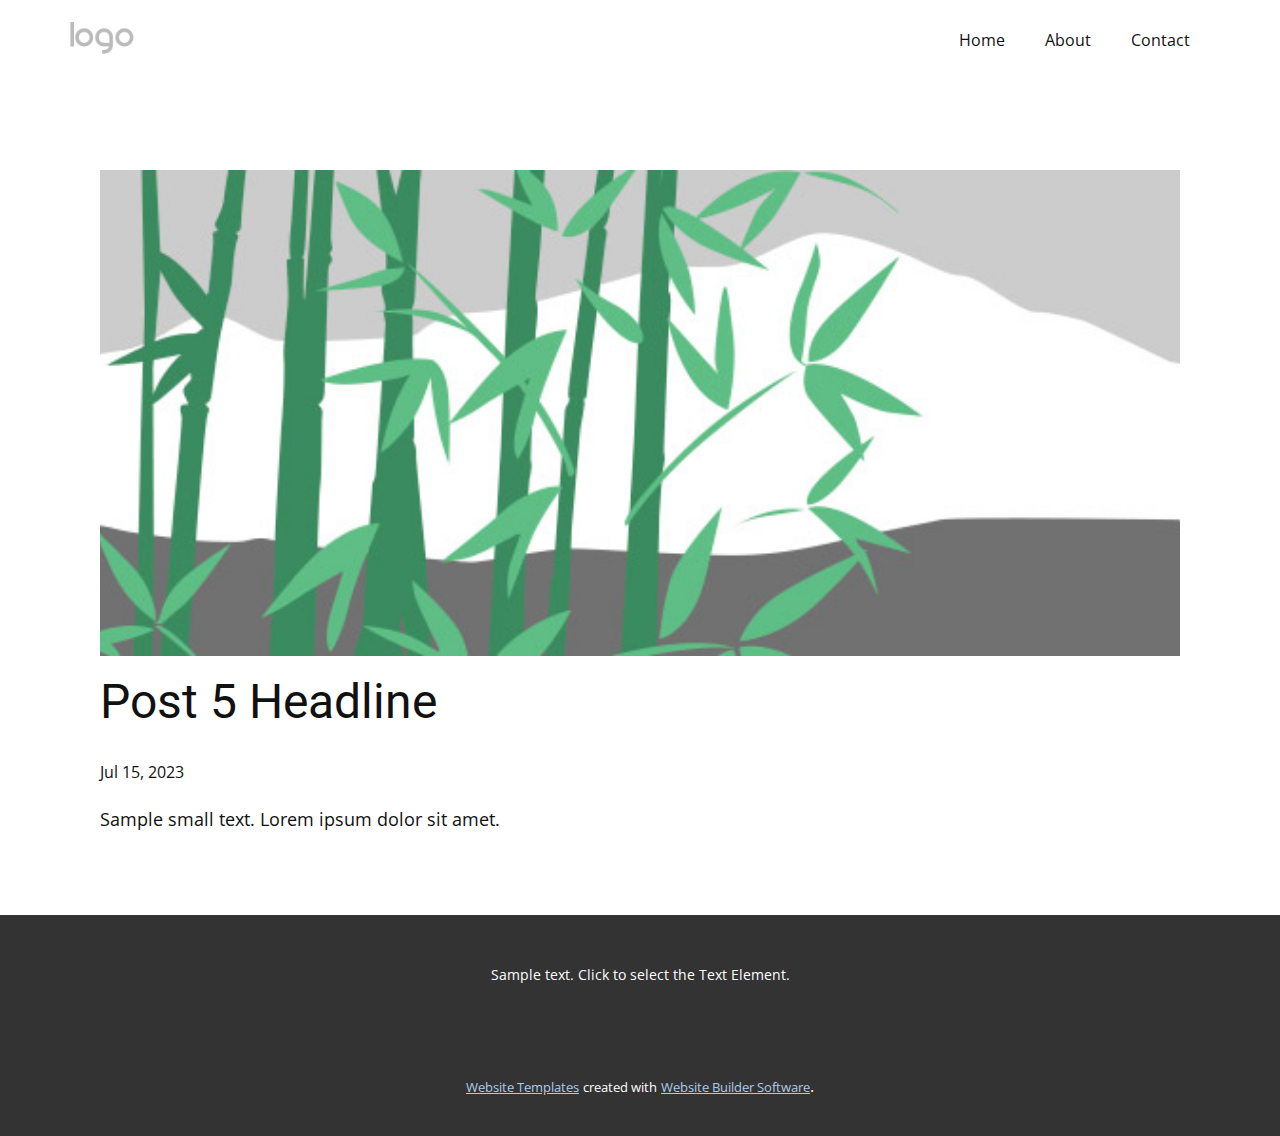
<file: blog/post-4.html>
<!DOCTYPE html>
<html style="font-size: 16px;" lang="en"><head>
    <meta name="viewport" content="width=device-width, initial-scale=1.0">
    <meta charset="utf-8">
    <meta name="keywords" content="Post 1 Headline">
    <meta name="description" content="">
    <title>Post 5 Headline</title>
    <link rel="stylesheet" href="../nicepage.css" media="screen">
<link rel="stylesheet" href="../Post-Template.css" media="screen">
    <script class="u-script" type="text/javascript" src="../jquery.js" defer=""></script>
    <script class="u-script" type="text/javascript" src="../nicepage.js" defer=""></script>
    <meta name="generator" content="Nicepage 5.13.1, nicepage.com">
    <link id="u-theme-google-font" rel="stylesheet" href="https://fonts.googleapis.com/css?family=Roboto:100,100i,300,300i,400,400i,500,500i,700,700i,900,900i|Open+Sans:300,300i,400,400i,500,500i,600,600i,700,700i,800,800i">
    
    
    <script type="application/ld+json">{
		"@context": "http://schema.org",
		"@type": "Organization",
		"name": "",
		"logo": "images/default-logo.png"
}</script>
    <meta name="theme-color" content="#478ac9">
  <meta data-intl-tel-input-cdn-path="intlTelInput/"></head>
  <body class="u-body u-xl-mode" data-lang="en"><header class="u-clearfix u-header u-header" id="sec-0434"><div class="u-clearfix u-sheet u-valign-middle u-sheet-1">
        <a href="https://nicepage.com" class="u-image u-logo u-image-1">
          <img src="../images/default-logo.png" class="u-logo-image u-logo-image-1">
        </a>
        <nav class="u-menu u-menu-dropdown u-offcanvas u-menu-1">
          <div class="menu-collapse" style="font-size: 1rem; letter-spacing: 0px;">
            <a class="u-button-style u-custom-left-right-menu-spacing u-custom-padding-bottom u-custom-top-bottom-menu-spacing u-nav-link u-text-active-palette-1-base u-text-hover-palette-2-base" href="#">
              <svg class="u-svg-link" viewBox="0 0 24 24"><use xmlns:xlink="http://www.w3.org/1999/xlink" xlink:href="#menu-hamburger"></use></svg>
              <svg class="u-svg-content" version="1.1" id="menu-hamburger" viewBox="0 0 16 16" x="0px" y="0px" xmlns:xlink="http://www.w3.org/1999/xlink" xmlns="http://www.w3.org/2000/svg"><g><rect y="1" width="16" height="2"></rect><rect y="7" width="16" height="2"></rect><rect y="13" width="16" height="2"></rect>
</g></svg>
            </a>
          </div>
          <div class="u-nav-container">
            <ul class="u-nav u-unstyled u-nav-1"><li class="u-nav-item"><a class="u-button-style u-nav-link u-text-active-palette-1-base u-text-hover-palette-2-base" href="../Home.html" style="padding: 10px 20px;">Home</a>
</li><li class="u-nav-item"><a class="u-button-style u-nav-link u-text-active-palette-1-base u-text-hover-palette-2-base" href="../About.html" style="padding: 10px 20px;">About</a>
</li><li class="u-nav-item"><a class="u-button-style u-nav-link u-text-active-palette-1-base u-text-hover-palette-2-base" href="../Contact.html" style="padding: 10px 20px;">Contact</a>
</li></ul>
          </div>
          <div class="u-nav-container-collapse">
            <div class="u-black u-container-style u-inner-container-layout u-opacity u-opacity-95 u-sidenav">
              <div class="u-inner-container-layout u-sidenav-overflow">
                <div class="u-menu-close"></div>
                <ul class="u-align-center u-nav u-popupmenu-items u-unstyled u-nav-2"><li class="u-nav-item"><a class="u-button-style u-nav-link" href="../Home.html">Home</a>
</li><li class="u-nav-item"><a class="u-button-style u-nav-link" href="../About.html">About</a>
</li><li class="u-nav-item"><a class="u-button-style u-nav-link" href="../Contact.html">Contact</a>
</li></ul>
              </div>
            </div>
            <div class="u-black u-menu-overlay u-opacity u-opacity-70"></div>
          </div>
        </nav>
      </div></header>
    <section class="u-align-center u-clearfix u-section-1" id="sec-1155">
      <div class="u-clearfix u-sheet u-valign-middle-md u-valign-middle-sm u-valign-middle-xs u-sheet-1"><!--post_details--><!--post_details_options_json--><!--{"source":""}--><!--/post_details_options_json--><!--blog_post-->
        <div class="u-container-style u-expanded-width u-post-details u-post-details-1">
          <div class="u-container-layout u-valign-middle u-container-layout-1"><!--blog_post_image-->
            <img alt="" class="u-blog-control u-expanded-width u-image u-image-default u-image-1" src="../images/68f64b9d.jpeg"><!--/blog_post_image--><!--blog_post_header-->
            <h2 class="u-blog-control u-text u-text-1">Post 5 Headline</h2><!--/blog_post_header--><!--blog_post_metadata-->
            <div class="u-blog-control u-metadata u-metadata-1"><!--blog_post_metadata_date-->
              <span class="u-meta-date u-meta-icon">Jul 15, 2023</span><!--/blog_post_metadata_date--><!--blog_post_metadata_category-->
              <!--/blog_post_metadata_category--><!--blog_post_metadata_comments-->
              <!--/blog_post_metadata_comments-->
            </div><!--/blog_post_metadata--><!--blog_post_content-->
            <div class="u-align-justify u-blog-control u-post-content u-text u-text-2 fr-view">
  Sample small text. Lorem ipsum dolor sit amet.
  </div><!--/blog_post_content-->
          </div>
        </div><!--/blog_post--><!--/post_details-->
      </div>
    </section>
    
    
    <footer class="u-align-center u-clearfix u-footer u-grey-80 u-footer" id="sec-eb89"><div class="u-clearfix u-sheet u-sheet-1">
        <p class="u-small-text u-text u-text-variant u-text-1">Sample text. Click to select the Text Element.</p>
      </div></footer>
    <section class="u-backlink u-clearfix u-grey-80">
      <a class="u-link" href="https://nicepage.com/website-templates" target="_blank">
        <span>Website Templates</span>
      </a>
      <p class="u-text">
        <span>created with</span>
      </p>
      <a class="u-link" href="" target="_blank">
        <span>Website Builder Software</span>
      </a>. 
    </section>
  
</body></html>
</file>
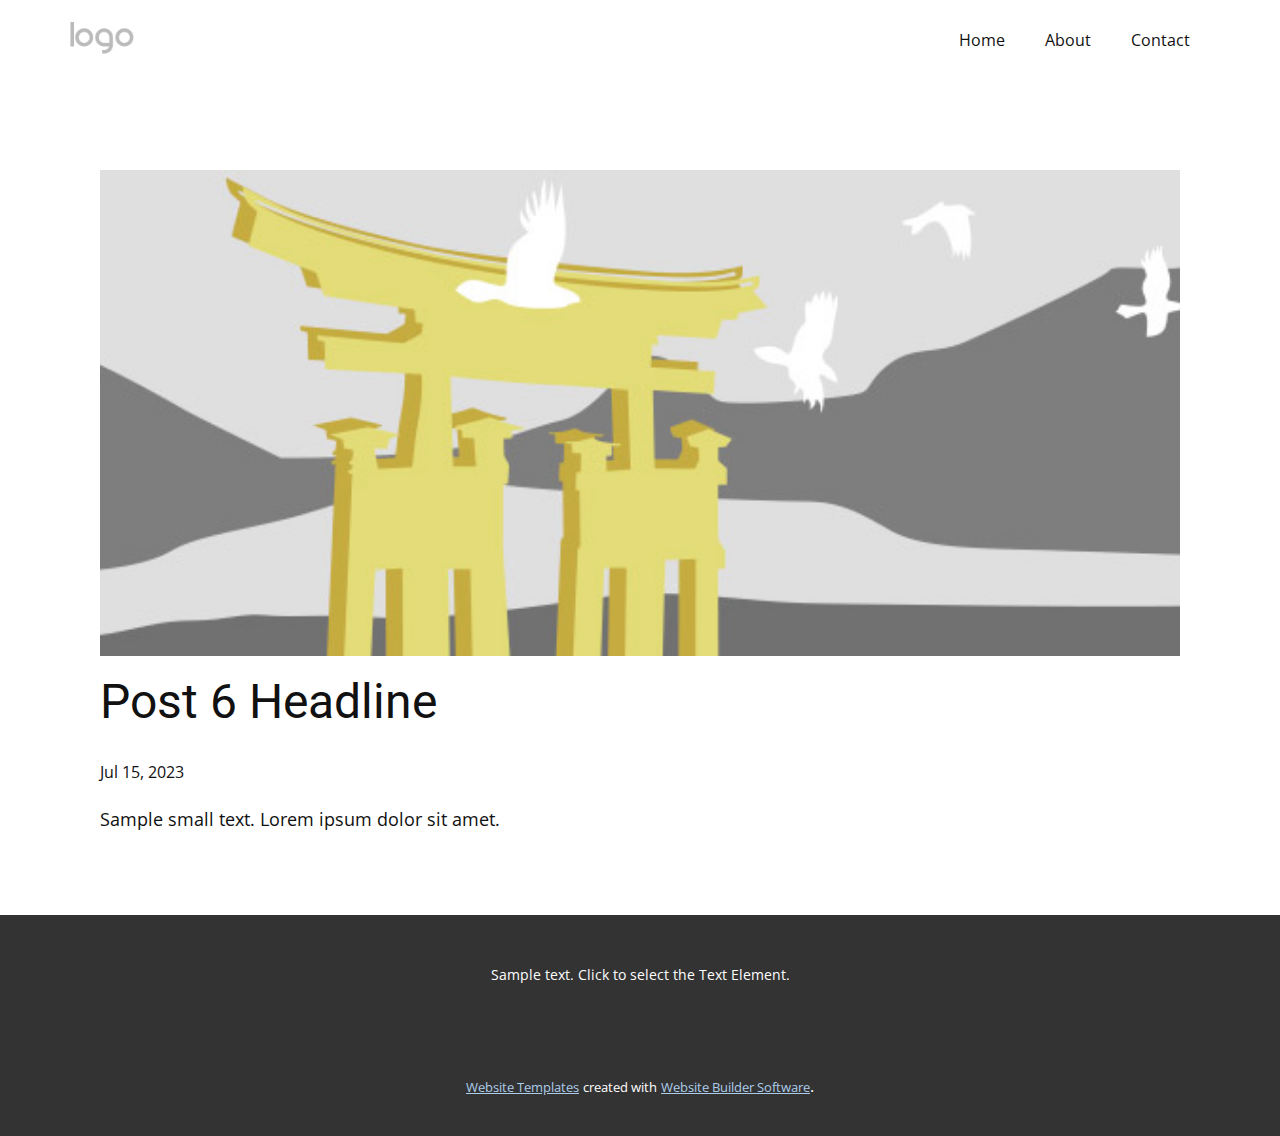
<file: blog/post-5.html>
<!DOCTYPE html>
<html style="font-size: 16px;" lang="en"><head>
    <meta name="viewport" content="width=device-width, initial-scale=1.0">
    <meta charset="utf-8">
    <meta name="keywords" content="Post 1 Headline">
    <meta name="description" content="">
    <title>Post 6 Headline</title>
    <link rel="stylesheet" href="../nicepage.css" media="screen">
<link rel="stylesheet" href="../Post-Template.css" media="screen">
    <script class="u-script" type="text/javascript" src="../jquery.js" defer=""></script>
    <script class="u-script" type="text/javascript" src="../nicepage.js" defer=""></script>
    <meta name="generator" content="Nicepage 5.13.1, nicepage.com">
    <link id="u-theme-google-font" rel="stylesheet" href="https://fonts.googleapis.com/css?family=Roboto:100,100i,300,300i,400,400i,500,500i,700,700i,900,900i|Open+Sans:300,300i,400,400i,500,500i,600,600i,700,700i,800,800i">
    
    
    <script type="application/ld+json">{
		"@context": "http://schema.org",
		"@type": "Organization",
		"name": "",
		"logo": "images/default-logo.png"
}</script>
    <meta name="theme-color" content="#478ac9">
  <meta data-intl-tel-input-cdn-path="intlTelInput/"></head>
  <body class="u-body u-xl-mode" data-lang="en"><header class="u-clearfix u-header u-header" id="sec-0434"><div class="u-clearfix u-sheet u-valign-middle u-sheet-1">
        <a href="https://nicepage.com" class="u-image u-logo u-image-1">
          <img src="../images/default-logo.png" class="u-logo-image u-logo-image-1">
        </a>
        <nav class="u-menu u-menu-dropdown u-offcanvas u-menu-1">
          <div class="menu-collapse" style="font-size: 1rem; letter-spacing: 0px;">
            <a class="u-button-style u-custom-left-right-menu-spacing u-custom-padding-bottom u-custom-top-bottom-menu-spacing u-nav-link u-text-active-palette-1-base u-text-hover-palette-2-base" href="#">
              <svg class="u-svg-link" viewBox="0 0 24 24"><use xmlns:xlink="http://www.w3.org/1999/xlink" xlink:href="#menu-hamburger"></use></svg>
              <svg class="u-svg-content" version="1.1" id="menu-hamburger" viewBox="0 0 16 16" x="0px" y="0px" xmlns:xlink="http://www.w3.org/1999/xlink" xmlns="http://www.w3.org/2000/svg"><g><rect y="1" width="16" height="2"></rect><rect y="7" width="16" height="2"></rect><rect y="13" width="16" height="2"></rect>
</g></svg>
            </a>
          </div>
          <div class="u-nav-container">
            <ul class="u-nav u-unstyled u-nav-1"><li class="u-nav-item"><a class="u-button-style u-nav-link u-text-active-palette-1-base u-text-hover-palette-2-base" href="../Home.html" style="padding: 10px 20px;">Home</a>
</li><li class="u-nav-item"><a class="u-button-style u-nav-link u-text-active-palette-1-base u-text-hover-palette-2-base" href="../About.html" style="padding: 10px 20px;">About</a>
</li><li class="u-nav-item"><a class="u-button-style u-nav-link u-text-active-palette-1-base u-text-hover-palette-2-base" href="../Contact.html" style="padding: 10px 20px;">Contact</a>
</li></ul>
          </div>
          <div class="u-nav-container-collapse">
            <div class="u-black u-container-style u-inner-container-layout u-opacity u-opacity-95 u-sidenav">
              <div class="u-inner-container-layout u-sidenav-overflow">
                <div class="u-menu-close"></div>
                <ul class="u-align-center u-nav u-popupmenu-items u-unstyled u-nav-2"><li class="u-nav-item"><a class="u-button-style u-nav-link" href="../Home.html">Home</a>
</li><li class="u-nav-item"><a class="u-button-style u-nav-link" href="../About.html">About</a>
</li><li class="u-nav-item"><a class="u-button-style u-nav-link" href="../Contact.html">Contact</a>
</li></ul>
              </div>
            </div>
            <div class="u-black u-menu-overlay u-opacity u-opacity-70"></div>
          </div>
        </nav>
      </div></header>
    <section class="u-align-center u-clearfix u-section-1" id="sec-1155">
      <div class="u-clearfix u-sheet u-valign-middle-md u-valign-middle-sm u-valign-middle-xs u-sheet-1"><!--post_details--><!--post_details_options_json--><!--{"source":""}--><!--/post_details_options_json--><!--blog_post-->
        <div class="u-container-style u-expanded-width u-post-details u-post-details-1">
          <div class="u-container-layout u-valign-middle u-container-layout-1"><!--blog_post_image-->
            <img alt="" class="u-blog-control u-expanded-width u-image u-image-default u-image-1" src="../images/8ad73f3c.jpeg"><!--/blog_post_image--><!--blog_post_header-->
            <h2 class="u-blog-control u-text u-text-1">Post 6 Headline</h2><!--/blog_post_header--><!--blog_post_metadata-->
            <div class="u-blog-control u-metadata u-metadata-1"><!--blog_post_metadata_date-->
              <span class="u-meta-date u-meta-icon">Jul 15, 2023</span><!--/blog_post_metadata_date--><!--blog_post_metadata_category-->
              <!--/blog_post_metadata_category--><!--blog_post_metadata_comments-->
              <!--/blog_post_metadata_comments-->
            </div><!--/blog_post_metadata--><!--blog_post_content-->
            <div class="u-align-justify u-blog-control u-post-content u-text u-text-2 fr-view">
  Sample small text. Lorem ipsum dolor sit amet.
  </div><!--/blog_post_content-->
          </div>
        </div><!--/blog_post--><!--/post_details-->
      </div>
    </section>
    
    
    <footer class="u-align-center u-clearfix u-footer u-grey-80 u-footer" id="sec-eb89"><div class="u-clearfix u-sheet u-sheet-1">
        <p class="u-small-text u-text u-text-variant u-text-1">Sample text. Click to select the Text Element.</p>
      </div></footer>
    <section class="u-backlink u-clearfix u-grey-80">
      <a class="u-link" href="https://nicepage.com/website-templates" target="_blank">
        <span>Website Templates</span>
      </a>
      <p class="u-text">
        <span>created with</span>
      </p>
      <a class="u-link" href="" target="_blank">
        <span>Website Builder Software</span>
      </a>. 
    </section>
  
</body></html>
</file>
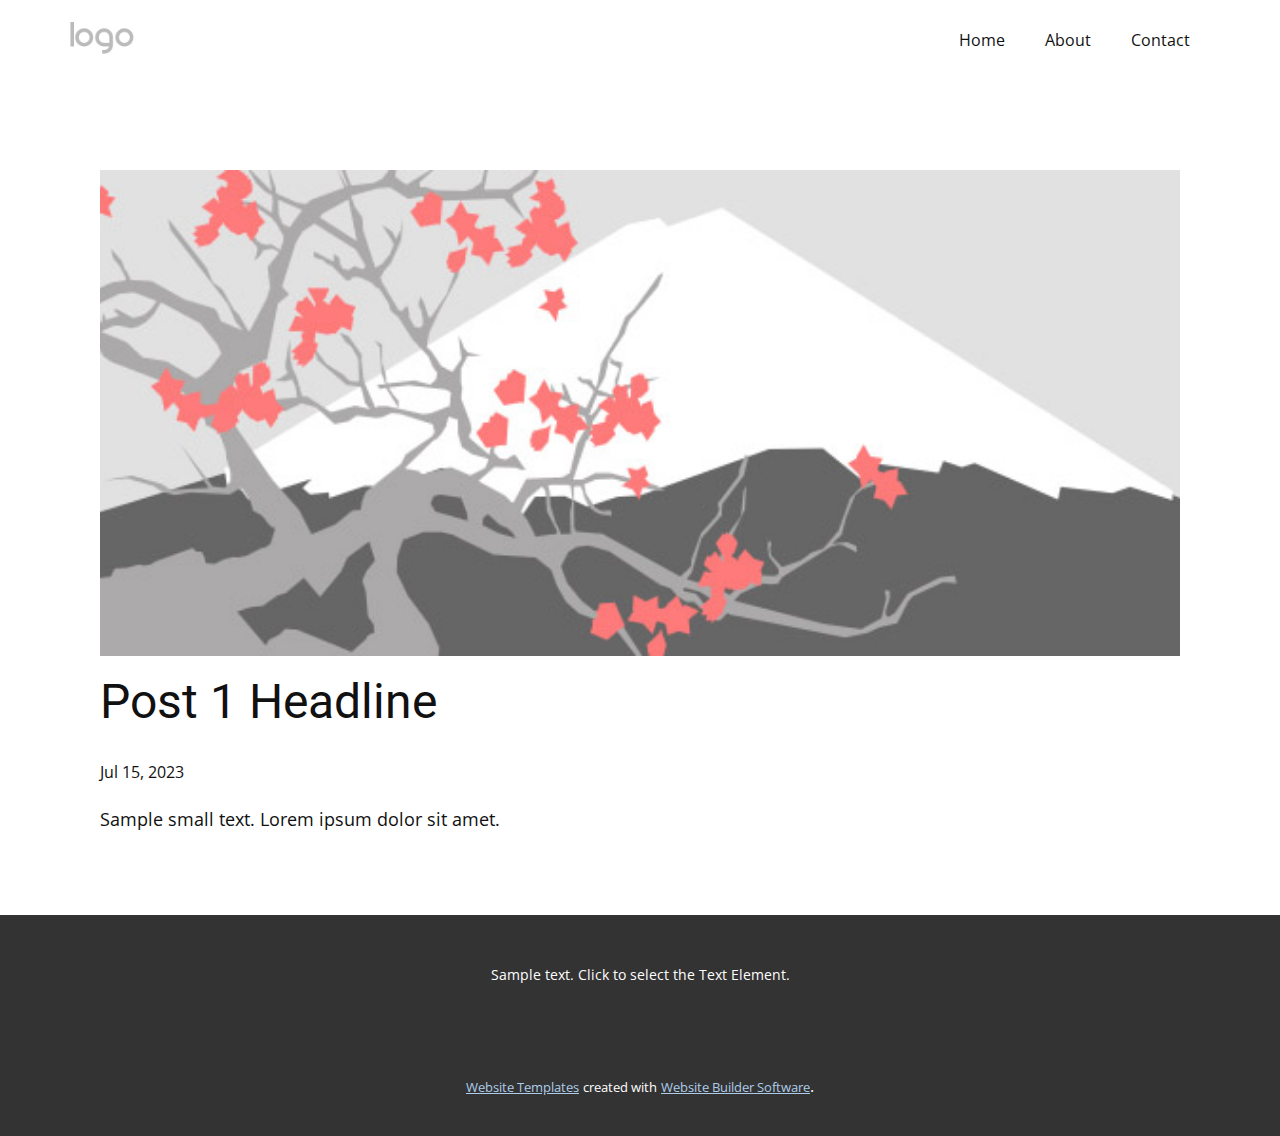
<file: blog/post.html>
<!DOCTYPE html>
<html style="font-size: 16px;" lang="en"><head>
    <meta name="viewport" content="width=device-width, initial-scale=1.0">
    <meta charset="utf-8">
    <meta name="keywords" content="Post 1 Headline">
    <meta name="description" content="">
    <title>Post 1 Headline</title>
    <link rel="stylesheet" href="../nicepage.css" media="screen">
<link rel="stylesheet" href="../Post-Template.css" media="screen">
    <script class="u-script" type="text/javascript" src="../jquery.js" defer=""></script>
    <script class="u-script" type="text/javascript" src="../nicepage.js" defer=""></script>
    <meta name="generator" content="Nicepage 5.13.1, nicepage.com">
    <link id="u-theme-google-font" rel="stylesheet" href="https://fonts.googleapis.com/css?family=Roboto:100,100i,300,300i,400,400i,500,500i,700,700i,900,900i|Open+Sans:300,300i,400,400i,500,500i,600,600i,700,700i,800,800i">
    
    
    <script type="application/ld+json">{
		"@context": "http://schema.org",
		"@type": "Organization",
		"name": "",
		"logo": "images/default-logo.png"
}</script>
    <meta name="theme-color" content="#478ac9">
  <meta data-intl-tel-input-cdn-path="intlTelInput/"></head>
  <body class="u-body u-xl-mode" data-lang="en"><header class="u-clearfix u-header u-header" id="sec-0434"><div class="u-clearfix u-sheet u-valign-middle u-sheet-1">
        <a href="https://nicepage.com" class="u-image u-logo u-image-1">
          <img src="../images/default-logo.png" class="u-logo-image u-logo-image-1">
        </a>
        <nav class="u-menu u-menu-dropdown u-offcanvas u-menu-1">
          <div class="menu-collapse" style="font-size: 1rem; letter-spacing: 0px;">
            <a class="u-button-style u-custom-left-right-menu-spacing u-custom-padding-bottom u-custom-top-bottom-menu-spacing u-nav-link u-text-active-palette-1-base u-text-hover-palette-2-base" href="#">
              <svg class="u-svg-link" viewBox="0 0 24 24"><use xmlns:xlink="http://www.w3.org/1999/xlink" xlink:href="#menu-hamburger"></use></svg>
              <svg class="u-svg-content" version="1.1" id="menu-hamburger" viewBox="0 0 16 16" x="0px" y="0px" xmlns:xlink="http://www.w3.org/1999/xlink" xmlns="http://www.w3.org/2000/svg"><g><rect y="1" width="16" height="2"></rect><rect y="7" width="16" height="2"></rect><rect y="13" width="16" height="2"></rect>
</g></svg>
            </a>
          </div>
          <div class="u-nav-container">
            <ul class="u-nav u-unstyled u-nav-1"><li class="u-nav-item"><a class="u-button-style u-nav-link u-text-active-palette-1-base u-text-hover-palette-2-base" href="../Home.html" style="padding: 10px 20px;">Home</a>
</li><li class="u-nav-item"><a class="u-button-style u-nav-link u-text-active-palette-1-base u-text-hover-palette-2-base" href="../About.html" style="padding: 10px 20px;">About</a>
</li><li class="u-nav-item"><a class="u-button-style u-nav-link u-text-active-palette-1-base u-text-hover-palette-2-base" href="../Contact.html" style="padding: 10px 20px;">Contact</a>
</li></ul>
          </div>
          <div class="u-nav-container-collapse">
            <div class="u-black u-container-style u-inner-container-layout u-opacity u-opacity-95 u-sidenav">
              <div class="u-inner-container-layout u-sidenav-overflow">
                <div class="u-menu-close"></div>
                <ul class="u-align-center u-nav u-popupmenu-items u-unstyled u-nav-2"><li class="u-nav-item"><a class="u-button-style u-nav-link" href="../Home.html">Home</a>
</li><li class="u-nav-item"><a class="u-button-style u-nav-link" href="../About.html">About</a>
</li><li class="u-nav-item"><a class="u-button-style u-nav-link" href="../Contact.html">Contact</a>
</li></ul>
              </div>
            </div>
            <div class="u-black u-menu-overlay u-opacity u-opacity-70"></div>
          </div>
        </nav>
      </div></header>
    <section class="u-align-center u-clearfix u-section-1" id="sec-1155">
      <div class="u-clearfix u-sheet u-valign-middle-md u-valign-middle-sm u-valign-middle-xs u-sheet-1"><!--post_details--><!--post_details_options_json--><!--{"source":""}--><!--/post_details_options_json--><!--blog_post-->
        <div class="u-container-style u-expanded-width u-post-details u-post-details-1">
          <div class="u-container-layout u-valign-middle u-container-layout-1"><!--blog_post_image-->
            <img alt="" class="u-blog-control u-expanded-width u-image u-image-default u-image-1" src="../images/0fd3416c.jpeg"><!--/blog_post_image--><!--blog_post_header-->
            <h2 class="u-blog-control u-text u-text-1">Post 1 Headline</h2><!--/blog_post_header--><!--blog_post_metadata-->
            <div class="u-blog-control u-metadata u-metadata-1"><!--blog_post_metadata_date-->
              <span class="u-meta-date u-meta-icon">Jul 15, 2023</span><!--/blog_post_metadata_date--><!--blog_post_metadata_category-->
              <!--/blog_post_metadata_category--><!--blog_post_metadata_comments-->
              <!--/blog_post_metadata_comments-->
            </div><!--/blog_post_metadata--><!--blog_post_content-->
            <div class="u-align-justify u-blog-control u-post-content u-text u-text-2 fr-view">
  Sample small text. Lorem ipsum dolor sit amet.
  </div><!--/blog_post_content-->
          </div>
        </div><!--/blog_post--><!--/post_details-->
      </div>
    </section>
    
    
    <footer class="u-align-center u-clearfix u-footer u-grey-80 u-footer" id="sec-eb89"><div class="u-clearfix u-sheet u-sheet-1">
        <p class="u-small-text u-text u-text-variant u-text-1">Sample text. Click to select the Text Element.</p>
      </div></footer>
    <section class="u-backlink u-clearfix u-grey-80">
      <a class="u-link" href="https://nicepage.com/website-templates" target="_blank">
        <span>Website Templates</span>
      </a>
      <p class="u-text">
        <span>created with</span>
      </p>
      <a class="u-link" href="" target="_blank">
        <span>Website Builder Software</span>
      </a>. 
    </section>
  
</body></html>
</file>
